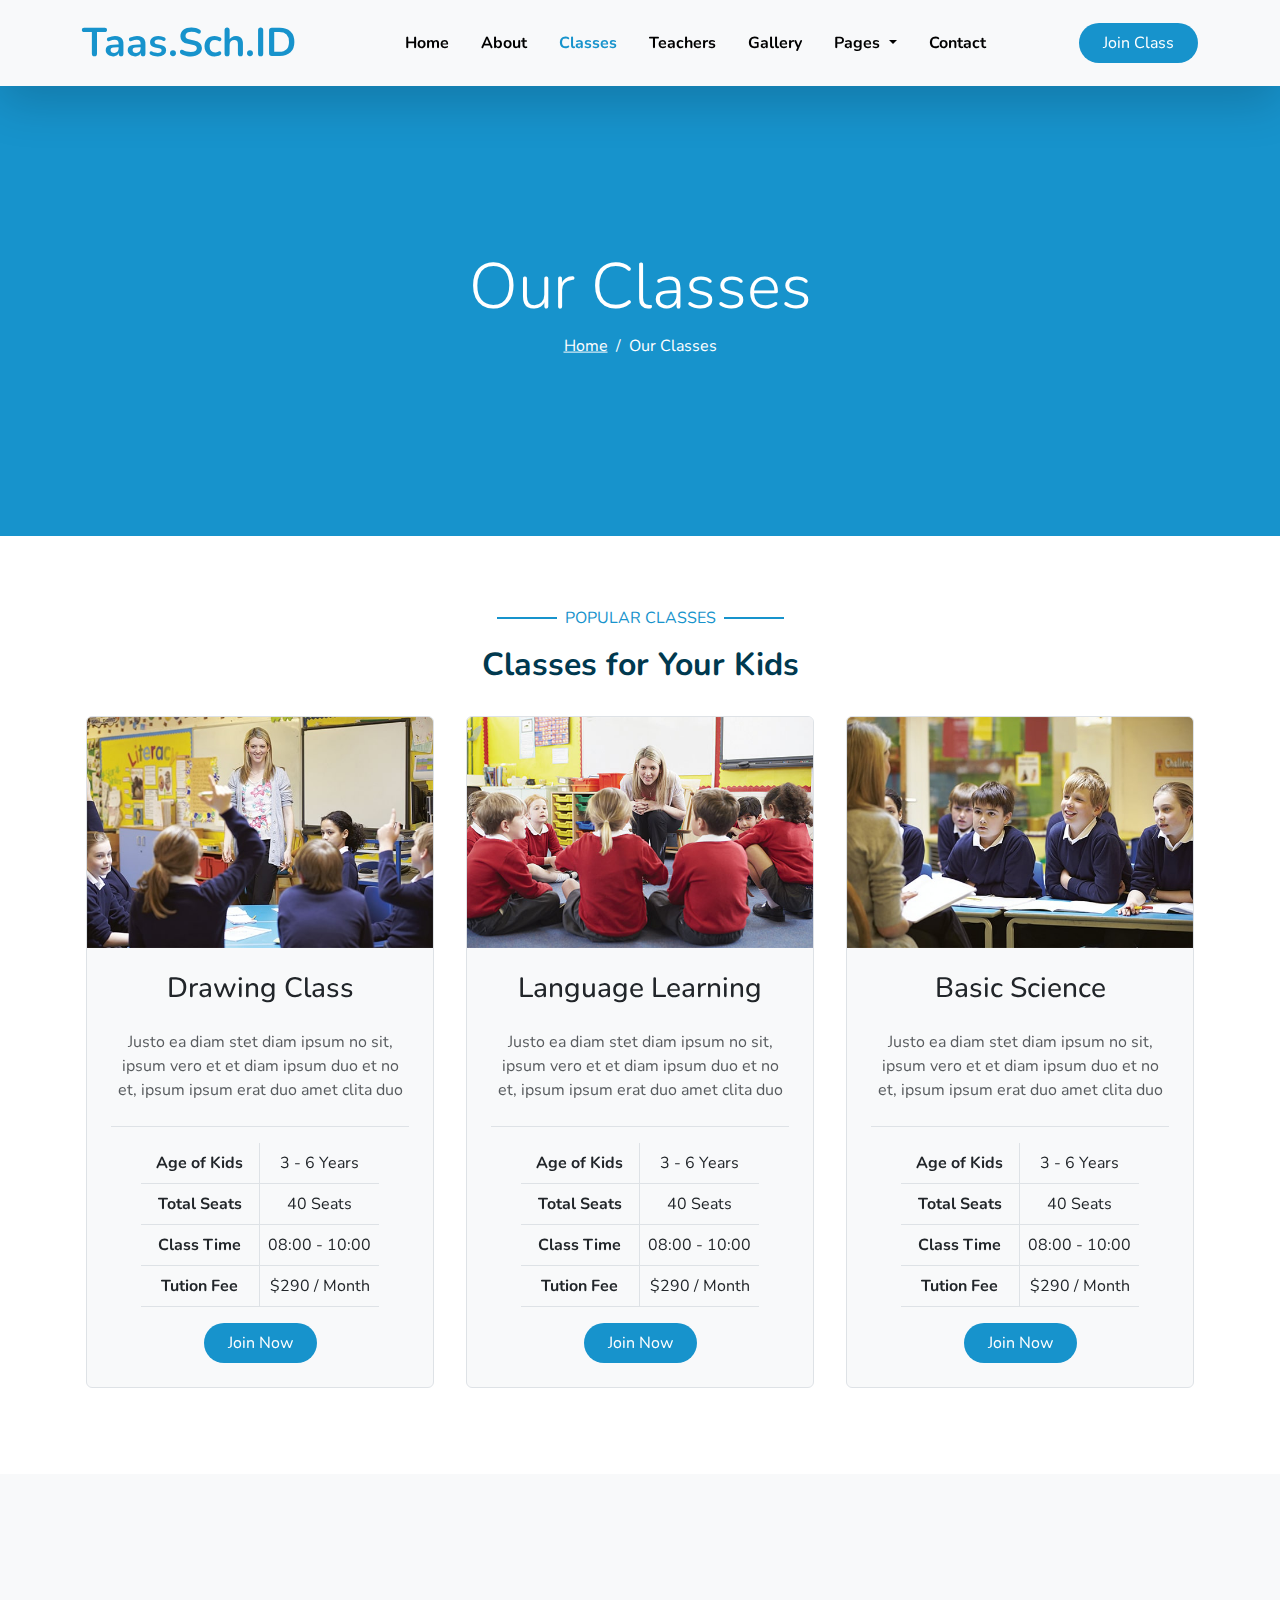
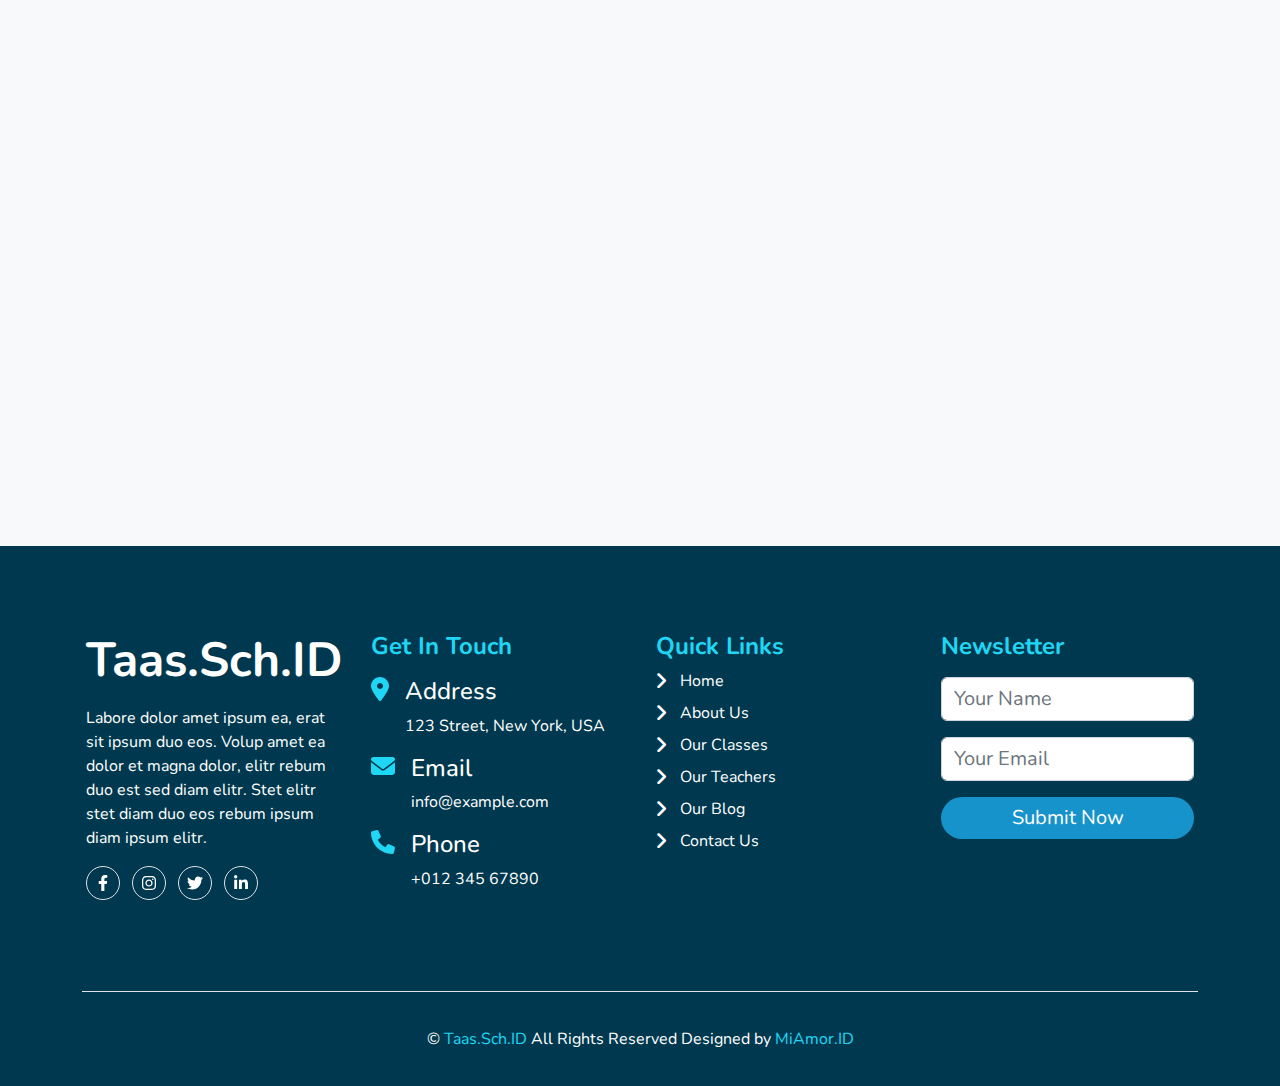
<file: classes.html>
<!DOCTYPE html>
<html lang="en">
  <head>
    <meta charset="UTF-8" />
    <meta http-equiv="X-UA-Compatible" content="IE=edge" />
    <meta name="viewport" content="width=device-width, initial-scale=1.0" />
    <meta name="description" content="kindergarten-website-template" />
    <link rel="shortcut icon" href="img/header.png" type="image/x-icon" />

    <!-- Google fonts -->
    <link rel="preconnect" href="https://fonts.googleapis.com" />
    <link rel="preconnect" href="https://fonts.gstatic.com" crossorigin />
    <link
      href="https://fonts.googleapis.com/css2?family=Nunito:ital,wght@0,200;0,300;0,400;0,500;0,600;0,700;1,200;1,300;1,400;1,500;1,600;1,700&display=swap"
      rel="stylesheet"
    />

    <!-- import css files -->
    <link rel="stylesheet" href="css/all.min.css" />
    <link rel="stylesheet" href="css/bootstrap.min.css" />
    <link rel="stylesheet" href="css/swiper-bundle.min.css" />
    <link rel="stylesheet" href="css/main.css" />
    <link href="https://unpkg.com/aos@2.3.1/dist/aos.css" rel="stylesheet" />
    <title>Taas.Sch.ID - Kindergarten Website Template</title>
  </head>
  <body>
    <!-- Start navbar -->
    <nav class="navbar navbar-expand-lg bg-light shadow-lg sticky-top">
      <div class="container">
        <a class="navbar-brand fs-1 fw-bold" href="index.html">Taas.Sch.ID</a>
        <button
          class="navbar-toggler shadow-none"
          type="button"
          data-bs-toggle="collapse"
          data-bs-target="#navbarSupportedContent"
          aria-controls="navbarSupportedContent"
          aria-expanded="false"
          aria-label="Toggle navigation"
        >
          <span class="navbar-toggler-icon"></span>
        </button>
        <div class="collapse navbar-collapse" id="navbarSupportedContent">
          <ul class="navbar-nav m-auto mb-2 mb-lg-0">
            <li class="nav-item">
              <a
                class="nav-link py-2 px-3 fw-bold text-black"
                aria-current="page"
                href="index.html"
                >Home</a
              >
            </li>
            <li class="nav-item">
              <a class="nav-link py-2 px-3 fw-bold text-black" href="about.html"
                >About</a
              >
            </li>
            <li class="nav-item">
              <a
                class="nav-link py-2 px-3 fw-bold text-black active"
                href="classes.html"
                >Classes</a
              >
            </li>
            <li class="nav-item">
              <a
                class="nav-link py-2 px-3 fw-bold text-black"
                href="teachers.html"
                >Teachers</a
              >
            </li>
            <li class="nav-item">
              <a
                class="nav-link py-2 px-3 fw-bold text-black"
                href="gallery.html"
                >Gallery</a
              >
            </li>
            <li class="nav-item dropdown">
              <a
                class="nav-link py-2 px-3 fw-bold text-black dropdown-toggle"
                href="#"
                id="navbarDropdown"
                role="button"
                data-bs-toggle="dropdown"
                aria-expanded="false"
              >
                Pages
              </a>
              <ul class="dropdown-menu" aria-labelledby="navbarDropdown">
                <li>
                  <a class="dropdown-item" href="plog_grid.html">Blog Grid</a>
                </li>
                <li>
                  <a class="dropdown-item" href="plog_details.html"
                    >Blog Detail</a
                  >
                </li>
              </ul>
            </li>
            <li class="nav-item">
              <a
                class="nav-link py-2 px-3 fw-bold text-black"
                href="contact.html"
                >Contact</a
              >
            </li>
          </ul>
          <a
            href="#"
            class="main-link mb-2 mb-lg-0 d-inline-block text-decoration-none text-white py-2 px-4 rounded-pill"
            >Join Class</a
          >
        </div>
      </div>
    </nav>
    <!-- End navbar -->

    <!-- Start Beradcrumb -->
    <nav aria-label="breadcrumb" class="breadcrumb-section position-relative">
      <div class="position-absolute top-50 start-50 translate-middle">
        <h2 class="text-center display-3 text-white">Our Classes</h2>
        <ol class="breadcrumb justify-content-center">
          <li class="breadcrumb-item">
            <a href="/" class="text-white">Home</a>
          </li>
          <li class="breadcrumb-item active text-white" aria-current="page">
            Our Classes
          </li>
        </ol>
      </div>
    </nav>
    <!-- End Beradcrumb -->

    <!-- Start popular classes -->
    <div class="popular-classes">
      <div class="container">
        <div class="main-heading text-center">
          <span class="text-uppercase position-relative d-inline-block px-2"
            >Popular Classes</span
          >
          <h2 class="fw-bold my-3">Classes for Your Kids</h2>
        </div>
        <div class="row row-cols-1 row-cols-md-2 row-cols-lg-3">
          <div class="col p-3">
            <div
              class="class bg-light text-center rounded overflow-hidden border"
              data-aos="fade-right"
            >
              <div class="image">
                <img src="img/class-1.jpg" class="img-fluid" alt="img" />
              </div>
              <div class="content p-4">
                <h3 class="m-0">Drawing Class</h3>
                <p class="py-4 text-muted border-bottom">
                  Justo ea diam stet diam ipsum no sit, ipsum vero et et diam
                  ipsum duo et no et, ipsum ipsum erat duo amet clita duo
                </p>
                <div class="list mb-3">
                  <div class="item border-bottom d-flex">
                    <span class="fw-bold border-end py-2">Age of Kids</span>
                    <span class="py-2">3 - 6 Years</span>
                  </div>
                  <div class="item border-bottom d-flex">
                    <span class="fw-bold border-end py-2">Total Seats</span>
                    <span class="py-2">40 Seats</span>
                  </div>
                  <div class="item border-bottom d-flex">
                    <span class="fw-bold border-end py-2">Class Time</span>
                    <span class="py-2">08:00 - 10:00</span>
                  </div>
                  <div class="item border-bottom d-flex">
                    <span class="fw-bold border-end py-2">Tution Fee</span>
                    <span class="py-2">$290 / Month</span>
                  </div>
                </div>
                <a
                  href="#"
                  class="main-link mb-2 mb-lg-0 d-inline-block text-decoration-none text-white py-2 px-4 rounded-pill"
                  >Join Now</a
                >
              </div>
            </div>
          </div>
          <div class="col p-3">
            <div
              class="class bg-light text-center rounded overflow-hidden border"
              data-aos="fade-up"
            >
              <div class="image">
                <img src="img/class-2.jpg" class="img-fluid" alt="img" />
              </div>
              <div class="content p-4">
                <h3 class="m-0">Language Learning</h3>
                <p class="py-4 text-muted border-bottom">
                  Justo ea diam stet diam ipsum no sit, ipsum vero et et diam
                  ipsum duo et no et, ipsum ipsum erat duo amet clita duo
                </p>
                <div class="list mb-3">
                  <div class="item border-bottom d-flex">
                    <span class="fw-bold border-end py-2">Age of Kids</span>
                    <span class="py-2">3 - 6 Years</span>
                  </div>
                  <div class="item border-bottom d-flex">
                    <span class="fw-bold border-end py-2">Total Seats</span>
                    <span class="py-2">40 Seats</span>
                  </div>
                  <div class="item border-bottom d-flex">
                    <span class="fw-bold border-end py-2">Class Time</span>
                    <span class="py-2">08:00 - 10:00</span>
                  </div>
                  <div class="item border-bottom d-flex">
                    <span class="fw-bold border-end py-2">Tution Fee</span>
                    <span class="py-2">$290 / Month</span>
                  </div>
                </div>
                <a
                  href="#"
                  class="main-link mb-2 mb-lg-0 d-inline-block text-decoration-none text-white py-2 px-4 rounded-pill"
                  >Join Now</a
                >
              </div>
            </div>
          </div>
          <div class="col p-3">
            <div
              class="class bg-light text-center rounded overflow-hidden border"
              data-aos="fade-left"
            >
              <div class="image">
                <img src="img/class-3.jpg" class="img-fluid" alt="img" />
              </div>
              <div class="content p-4">
                <h3 class="m-0">Basic Science</h3>
                <p class="py-4 text-muted border-bottom">
                  Justo ea diam stet diam ipsum no sit, ipsum vero et et diam
                  ipsum duo et no et, ipsum ipsum erat duo amet clita duo
                </p>
                <div class="list mb-3">
                  <div class="item border-bottom d-flex">
                    <span class="fw-bold border-end py-2">Age of Kids</span>
                    <span class="py-2">3 - 6 Years</span>
                  </div>
                  <div class="item border-bottom d-flex">
                    <span class="fw-bold border-end py-2">Total Seats</span>
                    <span class="py-2">40 Seats</span>
                  </div>
                  <div class="item border-bottom d-flex">
                    <span class="fw-bold border-end py-2">Class Time</span>
                    <span class="py-2">08:00 - 10:00</span>
                  </div>
                  <div class="item border-bottom d-flex">
                    <span class="fw-bold border-end py-2">Tution Fee</span>
                    <span class="py-2">$290 / Month</span>
                  </div>
                </div>
                <a
                  href="#"
                  class="main-link mb-2 mb-lg-0 d-inline-block text-decoration-none text-white py-2 px-4 rounded-pill"
                  >Join Now</a
                >
              </div>
            </div>
          </div>
        </div>
      </div>
    </div>
    <!-- End popular classes -->

    <!-- Start Book Seat -->
    <div class="book-seat bg-light">
      <div class="container">
        <div class="row">
          <div class="col-lg-6 p-3">
            <div class="box" data-aos="fade-up-right">
              <div class="heading">
                <span class="text-uppercase position-relative"
                  >Book a seat</span
                >
                <h2 class="m-0 mt-3">Book A Seat For Your Kid</h2>
              </div>
              <div class="content">
                <p class="my-4 text-muted">
                  Invidunt lorem justo sanctus clita. Erat lorem labore ea,
                  justo dolor lorem ipsum ut sed eos, ipsum et dolor kasd sit ea
                  justo. Erat justo sed sed diam. Ea et erat ut sed diam sea
                  ipsum est dolor
                </p>
                <ul class="list-unstyled">
                  <li class="my-3 position-relative ps-4">
                    Labore eos amet dolor amet diam
                  </li>
                  <li class="my-3 position-relative ps-4">
                    Labore eos amet dolor amet diam
                  </li>
                  <li class="my-3 position-relative ps-4">
                    Labore eos amet dolor amet diam
                  </li>
                </ul>
                <a
                  href="#"
                  class="main-link mb-2 mb-lg-0 d-inline-block text-decoration-none text-white py-2 px-4 rounded-pill"
                  >Join Class</a
                >
              </div>
            </div>
          </div>
          <div class="col-lg-6 p-3">
            <form
              class="text-center rounded overflow-hidden"
              data-aos="fade-up-left"
            >
              <h2 class="text-white p-4">Book A Seat</h2>
              <div class="p-5">
                <input
                  class="form-control p-3 m-3 shadow-none"
                  type="text"
                  name="name"
                  id="name"
                  placeholder="Your Name"
                />
                <input
                  class="form-control p-3 m-3 shadow-none"
                  type="email"
                  name="email"
                  id="email"
                  placeholder="Your Email"
                />
                <select
                  class="form-select p-3 m-3 shadow-none"
                  name="select"
                  id="select"
                >
                  <option value="">Select A Class</option>
                  <option value="">Class 1</option>
                  <option value="">Class 2</option>
                  <option value="">Class 3</option>
                </select>
                <a
                  href="#"
                  class="second-link p-3 m-3 d-block w-100 text-decoration-none text-white rounded-pill"
                  >Join Class</a
                >
              </div>
            </form>
          </div>
        </div>
      </div>
    </div>
    <!-- End Book Seat -->

    <!-- Start Footer -->
    <footer>
      <div class="container text-white">
        <div class="row row-cols-1 row-cols-md-2 row-cols-lg-4">
          <div class="col p-3">
            <div class="box">
              <a
                class="display-5 fw-bold text-decoration-none text-white"
                href="#"
                >Taas.Sch.ID</a
              >
              <p class="my-3">
                Labore dolor amet ipsum ea, erat sit ipsum duo eos. Volup amet
                ea dolor et magna dolor, elitr rebum duo est sed diam elitr.
                Stet elitr stet diam duo eos rebum ipsum diam ipsum elitr.
              </p>
              <ul class="list-unstyled mb-0">
                <li class="list-inline-item">
                  <a href="#"
                    ><i
                      class="fa-brands fa-facebook-f text-white border rounded-circle p-2"
                    ></i
                  ></a>
                </li>
                <li class="list-inline-item">
                  <a href="#">
                    <i
                      class="fa-brands fa-instagram text-white border rounded-circle p-2"
                    ></i>
                  </a>
                </li>
                <li class="list-inline-item">
                  <a href="#">
                    <i
                      class="fa-brands fa-twitter text-white border rounded-circle p-2"
                    ></i>
                  </a>
                </li>
                <li class="list-inline-item">
                  <a href="#">
                    <i
                      class="fa-brands fa-linkedin-in text-white border rounded-circle p-2"
                    ></i>
                  </a>
                </li>
              </ul>
            </div>
          </div>
          <div class="col p-3">
            <div class="box">
              <div class="title fw-bold h4">Get In Touch</div>
              <div class="address d-flex mt-3">
                <div class="flex-shrink-0">
                  <i class="icon fa-solid fa-location-dot fa-xl"></i>
                </div>
                <div class="flex-grow-1 ms-3">
                  <div class="h4">Address</div>
                  <div>123 Street, New York, USA</div>
                </div>
              </div>
              <div class="email d-flex mt-3">
                <div class="flex-shrink-0">
                  <i class="icon fa-solid fa-envelope fa-xl"></i>
                </div>
                <div class="flex-grow-1 ms-3">
                  <div class="h4">Email</div>
                  <div>info@example.com</div>
                </div>
              </div>
              <div class="phone d-flex mt-3">
                <div class="flex-shrink-0">
                  <i class="icon fa-solid fa-phone fa-xl"></i>
                </div>
                <div class="flex-grow-1 ms-3">
                  <div class="h4">Phone</div>
                  <div>+012 345 67890</div>
                </div>
              </div>
            </div>
          </div>
          <div class="col p-3">
            <div class="box">
              <div class="title fw-bold h4">Quick Links</div>
              <div class="links">
                <a
                  href="index.html"
                  class="d-block text-decoration-none text-white mt-2 ps-4 position-relative"
                  >Home</a
                >
                <a
                  href="about.html"
                  class="d-block text-decoration-none text-white mt-2 ps-4 position-relative"
                  >About Us</a
                >
                <a
                  href="classes.html"
                  class="d-block text-decoration-none text-white mt-2 ps-4 position-relative"
                  >Our Classes</a
                >
                <a
                  href="teachers.html"
                  class="d-block text-decoration-none text-white mt-2 ps-4 position-relative"
                  >Our Teachers</a
                >
                <a
                  href="plog_grid.html"
                  class="d-block text-decoration-none text-white mt-2 ps-4 position-relative"
                  >Our Blog</a
                >
                <a
                  href="contact.html"
                  class="d-block text-decoration-none text-white mt-2 ps-4 position-relative"
                  >Contact Us</a
                >
              </div>
            </div>
          </div>
          <div class="col p-3">
            <div class="box">
              <div class="title fw-bold h4">Newsletter</div>
              <form action="">
                <input
                  type="text"
                  placeholder="Your Name"
                  class="form-control shadow-none fs-5 my-3"
                />
                <input
                  type="email"
                  placeholder="Your Email"
                  class="form-control shadow-none fs-5 my-3"
                />
                <input
                  type="submit"
                  value="Submit Now"
                  class="form-control shadow-none fs-5 my-3 rounded-pill border-0 text-white"
                />
              </form>
            </div>
          </div>
        </div>
        <div class="copy-right text-center border-top">
          &copy;
          <a href="#" class="text-decoration-none">
            <span>Taas.Sch.ID</span>
          </a>
          All Rights Reserved Designed by
          <span> MiAmor.ID</span>
        </div>
      </div>
    </footer>
    <!-- End Footer -->

    <!-- import js files -->
    <script src="js/all.min.js"></script>
    <script src="js/bootstrap.bundle.min.js"></script>
    <script src="js/swiper-bundle.min.js"></script>
    <script src="https://unpkg.com/aos@2.3.1/dist/aos.js"></script>
    <script src="js/main.js"></script>
  </body>
</html>
</file>
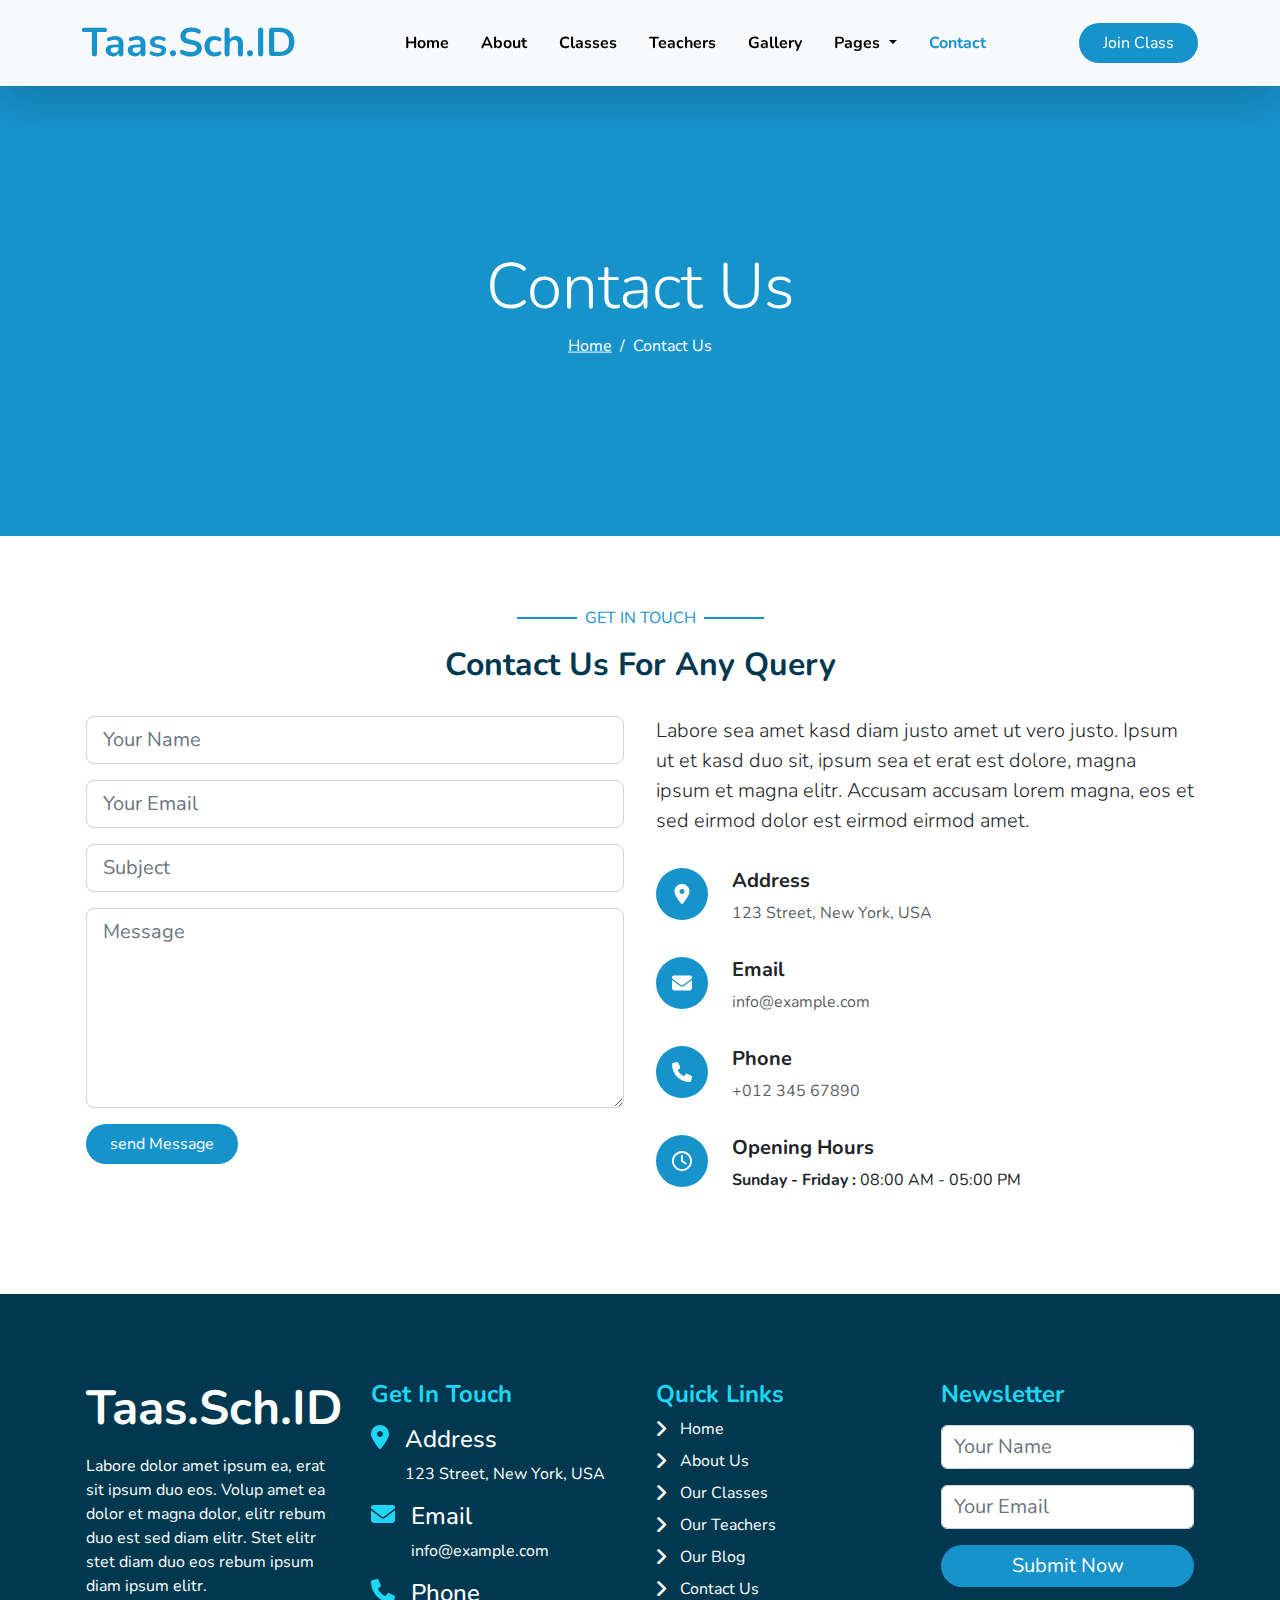
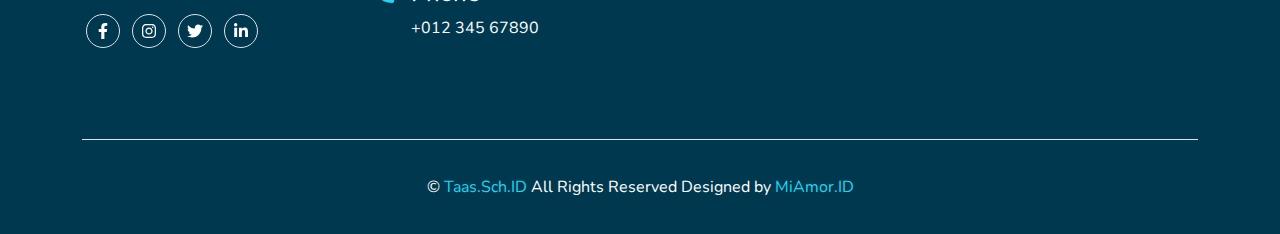
<file: contact.html>
<!DOCTYPE html>
<html lang="en">
  <head>
    <meta charset="UTF-8" />
    <meta http-equiv="X-UA-Compatible" content="IE=edge" />
    <meta name="viewport" content="width=device-width, initial-scale=1.0" />
    <meta name="description" content="kindergarten-website-template" />
    <link rel="shortcut icon" href="img/header.png" type="image/x-icon" />

    <!-- Google fonts -->
    <link rel="preconnect" href="https://fonts.googleapis.com" />
    <link rel="preconnect" href="https://fonts.gstatic.com" crossorigin />
    <link
      href="https://fonts.googleapis.com/css2?family=Nunito:ital,wght@0,200;0,300;0,400;0,500;0,600;0,700;1,200;1,300;1,400;1,500;1,600;1,700&display=swap"
      rel="stylesheet"
    />

    <!-- import css files -->
    <link rel="stylesheet" href="css/all.min.css" />
    <link rel="stylesheet" href="css/bootstrap.min.css" />
    <link rel="stylesheet" href="css/swiper-bundle.min.css" />
    <link rel="stylesheet" href="css/main.css" />
    <link href="https://unpkg.com/aos@2.3.1/dist/aos.css" rel="stylesheet" />
    <title>Taas.Sch.ID - Kindergarten Website Template</title>
  </head>
  <body>
    <!-- Start navbar -->
    <nav class="navbar navbar-expand-lg bg-light shadow-lg sticky-top">
      <div class="container">
        <a class="navbar-brand fs-1 fw-bold" href="index.html">Taas.Sch.ID</a>
        <button
          class="navbar-toggler shadow-none"
          type="button"
          data-bs-toggle="collapse"
          data-bs-target="#navbarSupportedContent"
          aria-controls="navbarSupportedContent"
          aria-expanded="false"
          aria-label="Toggle navigation"
        >
          <span class="navbar-toggler-icon"></span>
        </button>
        <div class="collapse navbar-collapse" id="navbarSupportedContent">
          <ul class="navbar-nav m-auto mb-2 mb-lg-0">
            <li class="nav-item">
              <a
                class="nav-link py-2 px-3 fw-bold text-black"
                aria-current="page"
                href="index.html"
                >Home</a
              >
            </li>
            <li class="nav-item">
              <a class="nav-link py-2 px-3 fw-bold text-black" href="about.html"
                >About</a
              >
            </li>
            <li class="nav-item">
              <a
                class="nav-link py-2 px-3 fw-bold text-black"
                href="classes.html"
                >Classes</a
              >
            </li>
            <li class="nav-item">
              <a
                class="nav-link py-2 px-3 fw-bold text-black"
                href="teachers.html"
                >Teachers</a
              >
            </li>
            <li class="nav-item">
              <a
                class="nav-link py-2 px-3 fw-bold text-black"
                href="gallery.html"
                >Gallery</a
              >
            </li>
            <li class="nav-item dropdown">
              <a
                class="nav-link py-2 px-3 fw-bold text-black dropdown-toggle"
                href="#"
                id="navbarDropdown"
                role="button"
                data-bs-toggle="dropdown"
                aria-expanded="false"
              >
                Pages
              </a>
              <ul class="dropdown-menu" aria-labelledby="navbarDropdown">
                <li>
                  <a class="dropdown-item" href="plog_grid.html">Blog Grid</a>
                </li>
                <li>
                  <a class="dropdown-item" href="plog_details.html"
                    >Blog Detail</a
                  >
                </li>
              </ul>
            </li>
            <li class="nav-item">
              <a
                class="nav-link py-2 px-3 fw-bold text-black active"
                href="contact.html"
                >Contact</a
              >
            </li>
          </ul>
          <a
            href="#"
            class="main-link mb-2 mb-lg-0 d-inline-block text-decoration-none text-white py-2 px-4 rounded-pill"
            >Join Class</a
          >
        </div>
      </div>
    </nav>
    <!-- End navbar -->

    <!-- Start Beradcrumb -->
    <nav aria-label="breadcrumb" class="breadcrumb-section position-relative">
      <div class="position-absolute top-50 start-50 translate-middle">
        <h2 class="text-center display-3 text-white">Contact Us</h2>
        <ol class="breadcrumb justify-content-center">
          <li class="breadcrumb-item">
            <a href="/" class="text-white">Home</a>
          </li>
          <li class="breadcrumb-item active text-white" aria-current="page">
            Contact Us
          </li>
        </ol>
      </div>
    </nav>
    <!-- End Beradcrumb -->

    <form class="contact-us">
      <div class="container">
        <!-- strat main heading -->
        <div class="main-heading text-center">
          <span class="text-uppercase position-relative d-inline-block px-2"
            >Get in touch</span
          >
          <h2 class="fw-bold my-3">Contact Us For Any Query</h2>
        </div>
        <!-- end main heading -->

        <!-- start form -->
        <div class="row row-cols-1 row-cols-lg-2">
          <div class="col p-3">
            <div class="item">
              <input
                type="text"
                class="form-control form-control-lg mb-3"
                placeholder="Your Name"
              />

              <input
                type="email"
                class="form-control form-control-lg mb-3"
                placeholder="Your Email"
              />

              <input
                type="text"
                class="form-control form-control-lg mb-3"
                placeholder="Subject"
              />

              <textarea
                class="form-control form-control-lg mb-3"
                placeholder="Message"
              ></textarea>

              <button
                class="main-link mb-2 mb-lg-0 d-inline-block text-decoration-none text-white border-0 py-2 px-4 rounded-pill"
              >
                send Message
              </button>
            </div>
          </div>

          <div class="col p-3">
            <div class="item">
              <p class="lead">
                Labore sea amet kasd diam justo amet ut vero justo. Ipsum ut et
                kasd duo sit, ipsum sea et erat est dolore, magna ipsum et magna
                elitr. Accusam accusam lorem magna, eos et sed eirmod dolor est
                eirmod eirmod amet.
              </p>

              <!-- start media object -->
              <div class="d-flex align-items-center gap-4 py-3">
                <div class="icon">
                  <i class="fa-solid fa-location-dot p-3 text-white rounded-circle"></i>
                </div>
                <div class="content">
                  <h5 class="fw-bold">Address</h5>
                  <span class="text-muted">123 Street, New York, USA</span>
                </div>
              </div>
              <!-- end media object -->

              <!-- start media object -->
              <div class="d-flex align-items-center gap-4 py-3">
                <div class="icon">
                  <i class="fa-solid fa-envelope p-3 text-white rounded-circle"></i>
                </div>
                <div class="content">
                  <h5 class="fw-bold">Email</h5>
                  <span class="text-muted">info@example.com</span>
                </div>
              </div>
              <!-- end media object -->

              <!-- start media object -->
              <div class="d-flex align-items-center gap-4 py-3">
                <div class="icon">
                  <i class="fa-solid fa-phone p-3 text-white rounded-circle"></i>
                </div>
                <div class="content">
                  <h5 class="fw-bold">Phone</h5>
                  <span class="text-muted">+012 345 67890</span>
                </div>
              </div>
              <!-- end media object -->

              <!-- start media object -->
              <div class="d-flex align-items-center gap-4 py-3">
                <div class="icon">
                  <i class="fa-regular fa-clock p-3 text-white rounded-circle"></i>
                </div>
                <div class="content">
                  <h5 class="fw-bold">Opening Hours</h5>
                  <span class="text-muted"></span>
                    <span class="fw-bold">Sunday - Friday :</span>
                    08:00 AM - 05:00 PM</span
                  >
                </div>
              </div>
              <!-- end media object -->
            </div>
          </div>
        </div>
        <!-- end form -->
      </div>
    </form>

    <!-- Start Footer -->
    <footer>
      <div class="container text-white">
        <div class="row row-cols-1 row-cols-md-2 row-cols-lg-4">
          <div class="col p-3">
            <div class="box">
              <a
                class="display-5 fw-bold text-decoration-none text-white"
                href="#"
                >Taas.Sch.ID</a
              >
              <p class="my-3">
                Labore dolor amet ipsum ea, erat sit ipsum duo eos. Volup amet
                ea dolor et magna dolor, elitr rebum duo est sed diam elitr.
                Stet elitr stet diam duo eos rebum ipsum diam ipsum elitr.
              </p>
              <ul class="list-unstyled mb-0">
                <li class="list-inline-item">
                  <a href="#"
                    ><i
                      class="fa-brands fa-facebook-f text-white border rounded-circle p-2"
                    ></i
                  ></a>
                </li>
                <li class="list-inline-item">
                  <a href="#">
                    <i
                      class="fa-brands fa-instagram text-white border rounded-circle p-2"
                    ></i>
                  </a>
                </li>
                <li class="list-inline-item">
                  <a href="#">
                    <i
                      class="fa-brands fa-twitter text-white border rounded-circle p-2"
                    ></i>
                  </a>
                </li>
                <li class="list-inline-item">
                  <a href="#">
                    <i
                      class="fa-brands fa-linkedin-in text-white border rounded-circle p-2"
                    ></i>
                  </a>
                </li>
              </ul>
            </div>
          </div>
          <div class="col p-3">
            <div class="box">
              <div class="title fw-bold h4">Get In Touch</div>
              <div class="address d-flex mt-3">
                <div class="flex-shrink-0">
                  <i class="icon fa-solid fa-location-dot fa-xl"></i>
                </div>
                <div class="flex-grow-1 ms-3">
                  <div class="h4">Address</div>
                  <div>123 Street, New York, USA</div>
                </div>
              </div>
              <div class="email d-flex mt-3">
                <div class="flex-shrink-0">
                  <i class="icon fa-solid fa-envelope fa-xl"></i>
                </div>
                <div class="flex-grow-1 ms-3">
                  <div class="h4">Email</div>
                  <div>info@example.com</div>
                </div>
              </div>
              <div class="phone d-flex mt-3">
                <div class="flex-shrink-0">
                  <i class="icon fa-solid fa-phone fa-xl"></i>
                </div>
                <div class="flex-grow-1 ms-3">
                  <div class="h4">Phone</div>
                  <div>+012 345 67890</div>
                </div>
              </div>
            </div>
          </div>
          <div class="col p-3">
            <div class="box">
              <div class="title fw-bold h4">Quick Links</div>
              <div class="links">
                <a
                  href="index.html"
                  class="d-block text-decoration-none text-white mt-2 ps-4 position-relative"
                  >Home</a
                >
                <a
                  href="about.html"
                  class="d-block text-decoration-none text-white mt-2 ps-4 position-relative"
                  >About Us</a
                >
                <a
                  href="classes.html"
                  class="d-block text-decoration-none text-white mt-2 ps-4 position-relative"
                  >Our Classes</a
                >
                <a
                  href="teachers.html"
                  class="d-block text-decoration-none text-white mt-2 ps-4 position-relative"
                  >Our Teachers</a
                >
                <a
                  href="plog_grid.html"
                  class="d-block text-decoration-none text-white mt-2 ps-4 position-relative"
                  >Our Blog</a
                >
                <a
                  href="contact.html"
                  class="d-block text-decoration-none text-white mt-2 ps-4 position-relative"
                  >Contact Us</a
                >
              </div>
            </div>
          </div>
          <div class="col p-3">
            <div class="box">
              <div class="title fw-bold h4">Newsletter</div>
              <form action="">
                <input
                  type="text"
                  placeholder="Your Name"
                  class="form-control shadow-none fs-5 my-3"
                />
                <input
                  type="email"
                  placeholder="Your Email"
                  class="form-control shadow-none fs-5 my-3"
                />
                <input
                  type="submit"
                  value="Submit Now"
                  class="form-control shadow-none fs-5 my-3 rounded-pill border-0 text-white"
                />
              </form>
            </div>
          </div>
        </div>
        <div class="copy-right text-center border-top">
          &copy;
          <a href="#" class="text-decoration-none">
            <span>Taas.Sch.ID</span>
          </a>
          All Rights Reserved Designed by
          <span> MiAmor.ID</span>
        </div>
      </div>
    </footer>
    <!-- End Footer -->

    <!-- import js files -->
    <script src="js/all.min.js"></script>
    <script src="js/bootstrap.bundle.min.js"></script>
    <script src="js/swiper-bundle.min.js"></script>
    <script src="https://unpkg.com/aos@2.3.1/dist/aos.js"></script>
    <script src="js/main.js"></script>
  </body>
</html>
</file>
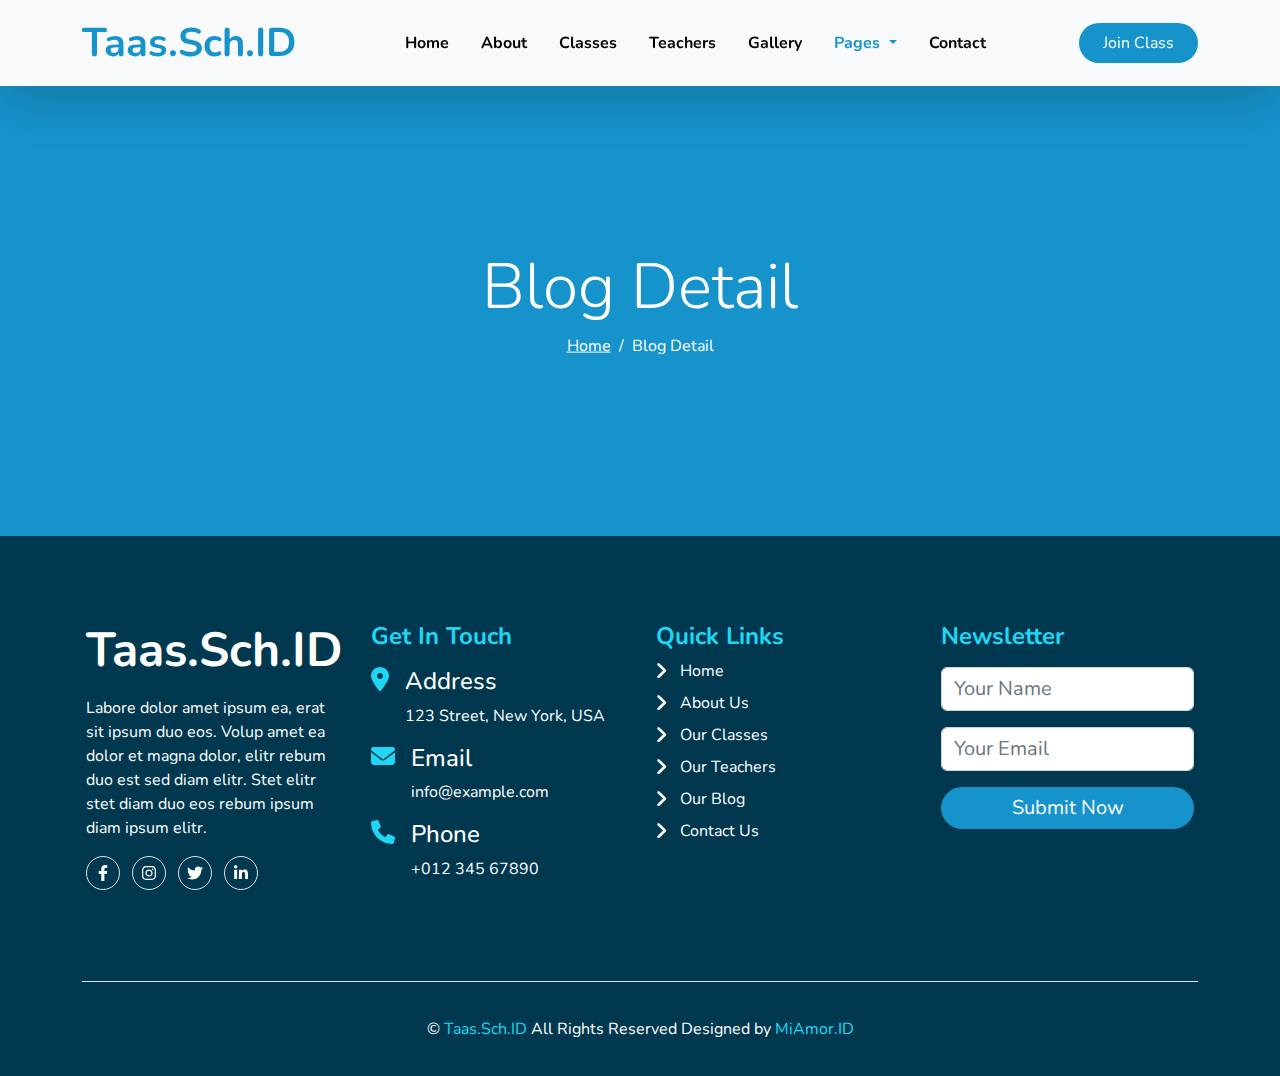
<file: plog_details.html>
<!DOCTYPE html>
<html lang="en">
  <head>
    <meta charset="UTF-8" />
    <meta http-equiv="X-UA-Compatible" content="IE=edge" />
    <meta name="viewport" content="width=device-width, initial-scale=1.0" />
    <meta name="description" content="kindergarten-website-template" />
    <link rel="shortcut icon" href="img/header.png" type="image/x-icon" />

    <!-- Google fonts -->
    <link rel="preconnect" href="https://fonts.googleapis.com" />
    <link rel="preconnect" href="https://fonts.gstatic.com" crossorigin />
    <link
      href="https://fonts.googleapis.com/css2?family=Nunito:ital,wght@0,200;0,300;0,400;0,500;0,600;0,700;1,200;1,300;1,400;1,500;1,600;1,700&display=swap"
      rel="stylesheet"
    />

    <!-- import css files -->
    <link rel="stylesheet" href="css/all.min.css" />
    <link rel="stylesheet" href="css/bootstrap.min.css" />
    <link rel="stylesheet" href="css/swiper-bundle.min.css" />
    <link rel="stylesheet" href="css/main.css" />
    <link href="https://unpkg.com/aos@2.3.1/dist/aos.css" rel="stylesheet" />
    <title>Taas.Sch.ID - Kindergarten Website Template</title>
  </head>
  <body>
    <!-- Start navbar -->
    <nav class="navbar navbar-expand-lg bg-light shadow-lg sticky-top">
      <div class="container">
        <a class="navbar-brand fs-1 fw-bold" href="index.html">Taas.Sch.ID</a>
        <button
          class="navbar-toggler shadow-none"
          type="button"
          data-bs-toggle="collapse"
          data-bs-target="#navbarSupportedContent"
          aria-controls="navbarSupportedContent"
          aria-expanded="false"
          aria-label="Toggle navigation"
        >
          <span class="navbar-toggler-icon"></span>
        </button>
        <div class="collapse navbar-collapse" id="navbarSupportedContent">
          <ul class="navbar-nav m-auto mb-2 mb-lg-0">
            <li class="nav-item">
              <a
                class="nav-link py-2 px-3 fw-bold text-black"
                aria-current="page"
                href="index.html"
                >Home</a
              >
            </li>
            <li class="nav-item">
              <a class="nav-link py-2 px-3 fw-bold text-black" href="about.html"
                >About</a
              >
            </li>
            <li class="nav-item">
              <a
                class="nav-link py-2 px-3 fw-bold text-black"
                href="classes.html"
                >Classes</a
              >
            </li>
            <li class="nav-item">
              <a
                class="nav-link py-2 px-3 fw-bold text-black"
                href="teachers.html"
                >Teachers</a
              >
            </li>
            <li class="nav-item">
              <a
                class="nav-link py-2 px-3 fw-bold text-black"
                href="gallery.html"
                >Gallery</a
              >
            </li>
            <li class="nav-item dropdown">
              <a
                class="nav-link py-2 px-3 fw-bold text-black dropdown-toggle active"
                href="#"
                id="navbarDropdown"
                role="button"
                data-bs-toggle="dropdown"
                aria-expanded="false"
              >
                Pages
              </a>
              <ul class="dropdown-menu" aria-labelledby="navbarDropdown">
                <li>
                  <a class="dropdown-item" href="plog_grid.html">Blog Grid</a>
                </li>
                <li>
                  <a class="dropdown-item" href="plog_details.html"
                    >Blog Detail</a
                  >
                </li>
              </ul>
            </li>
            <li class="nav-item">
              <a
                class="nav-link py-2 px-3 fw-bold text-black"
                href="contact.html"
                >Contact</a
              >
            </li>
          </ul>
          <a
            href="#"
            class="main-link mb-2 mb-lg-0 d-inline-block text-decoration-none text-white py-2 px-4 rounded-pill"
            >Join Class</a
          >
        </div>
      </div>
    </nav>
    <!-- End navbar -->

    <!-- Start Beradcrumb -->
    <nav aria-label="breadcrumb" class="breadcrumb-section position-relative">
      <div class="position-absolute top-50 start-50 translate-middle">
        <h2 class="text-center display-3 text-white">Blog Detail</h2>
        <ol class="breadcrumb justify-content-center">
          <li class="breadcrumb-item">
            <a href="/" class="text-white">Home</a>
          </li>
          <li class="breadcrumb-item active text-white" aria-current="page">
            Blog Detail
          </li>
        </ol>
      </div>
    </nav>
    <!-- End Beradcrumb -->

    <!-- Start Footer -->
    <footer>
      <div class="container text-white">
        <div class="row row-cols-1 row-cols-md-2 row-cols-lg-4">
          <div class="col p-3">
            <div class="box">
              <a
                class="display-5 fw-bold text-decoration-none text-white"
                href="#"
                >Taas.Sch.ID</a
              >
              <p class="my-3">
                Labore dolor amet ipsum ea, erat sit ipsum duo eos. Volup amet
                ea dolor et magna dolor, elitr rebum duo est sed diam elitr.
                Stet elitr stet diam duo eos rebum ipsum diam ipsum elitr.
              </p>
              <ul class="list-unstyled mb-0">
                <li class="list-inline-item">
                  <a href="#"
                    ><i
                      class="fa-brands fa-facebook-f text-white border rounded-circle p-2"
                    ></i
                  ></a>
                </li>
                <li class="list-inline-item">
                  <a href="#">
                    <i
                      class="fa-brands fa-instagram text-white border rounded-circle p-2"
                    ></i>
                  </a>
                </li>
                <li class="list-inline-item">
                  <a href="#">
                    <i
                      class="fa-brands fa-twitter text-white border rounded-circle p-2"
                    ></i>
                  </a>
                </li>
                <li class="list-inline-item">
                  <a href="#">
                    <i
                      class="fa-brands fa-linkedin-in text-white border rounded-circle p-2"
                    ></i>
                  </a>
                </li>
              </ul>
            </div>
          </div>
          <div class="col p-3">
            <div class="box">
              <div class="title fw-bold h4">Get In Touch</div>
              <div class="address d-flex mt-3">
                <div class="flex-shrink-0">
                  <i class="icon fa-solid fa-location-dot fa-xl"></i>
                </div>
                <div class="flex-grow-1 ms-3">
                  <div class="h4">Address</div>
                  <div>123 Street, New York, USA</div>
                </div>
              </div>
              <div class="email d-flex mt-3">
                <div class="flex-shrink-0">
                  <i class="icon fa-solid fa-envelope fa-xl"></i>
                </div>
                <div class="flex-grow-1 ms-3">
                  <div class="h4">Email</div>
                  <div>info@example.com</div>
                </div>
              </div>
              <div class="phone d-flex mt-3">
                <div class="flex-shrink-0">
                  <i class="icon fa-solid fa-phone fa-xl"></i>
                </div>
                <div class="flex-grow-1 ms-3">
                  <div class="h4">Phone</div>
                  <div>+012 345 67890</div>
                </div>
              </div>
            </div>
          </div>
          <div class="col p-3">
            <div class="box">
              <div class="title fw-bold h4">Quick Links</div>
              <div class="links">
                <a
                  href="index.html"
                  class="d-block text-decoration-none text-white mt-2 ps-4 position-relative"
                  >Home</a
                >
                <a
                  href="about.html"
                  class="d-block text-decoration-none text-white mt-2 ps-4 position-relative"
                  >About Us</a
                >
                <a
                  href="classes.html"
                  class="d-block text-decoration-none text-white mt-2 ps-4 position-relative"
                  >Our Classes</a
                >
                <a
                  href="teachers.html"
                  class="d-block text-decoration-none text-white mt-2 ps-4 position-relative"
                  >Our Teachers</a
                >
                <a
                  href="plog_grid.html"
                  class="d-block text-decoration-none text-white mt-2 ps-4 position-relative"
                  >Our Blog</a
                >
                <a
                  href="contact.html"
                  class="d-block text-decoration-none text-white mt-2 ps-4 position-relative"
                  >Contact Us</a
                >
              </div>
            </div>
          </div>
          <div class="col p-3">
            <div class="box">
              <div class="title fw-bold h4">Newsletter</div>
              <form action="">
                <input
                  type="text"
                  placeholder="Your Name"
                  class="form-control shadow-none fs-5 my-3"
                />
                <input
                  type="email"
                  placeholder="Your Email"
                  class="form-control shadow-none fs-5 my-3"
                />
                <input
                  type="submit"
                  value="Submit Now"
                  class="form-control shadow-none fs-5 my-3 rounded-pill border-0 text-white"
                />
              </form>
            </div>
          </div>
        </div>
        <div class="copy-right text-center border-top">
          &copy;
          <a href="#" class="text-decoration-none">
            <span>Taas.Sch.ID</span>
          </a>
          All Rights Reserved Designed by
          <span> MiAmor.ID</span>
        </div>
      </div>
    </footer>
    <!-- End Footer -->

    <!-- import js files -->
    <script src="js/all.min.js"></script>
    <script src="js/bootstrap.bundle.min.js"></script>
    <script src="js/swiper-bundle.min.js"></script>
    <script src="https://unpkg.com/aos@2.3.1/dist/aos.js"></script>
    <script src="js/main.js"></script>
  </body>
</html>
</file>
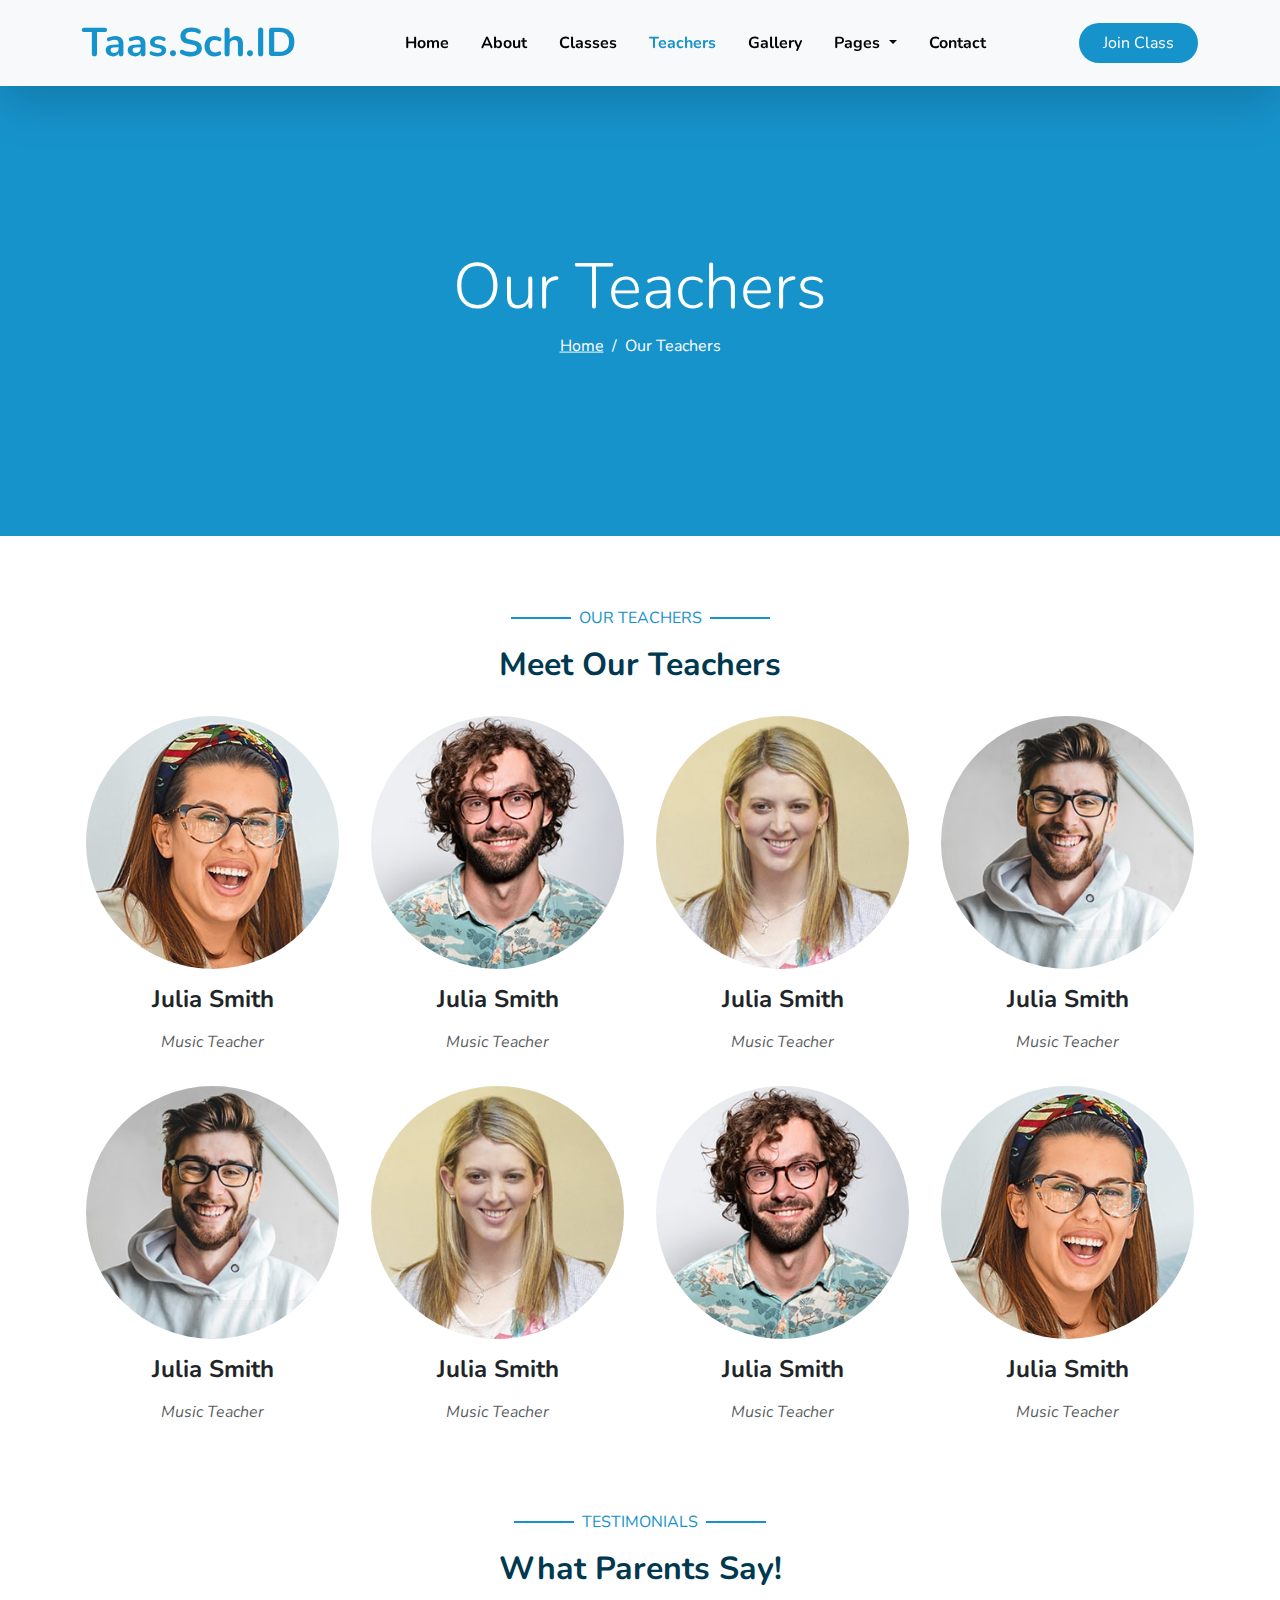
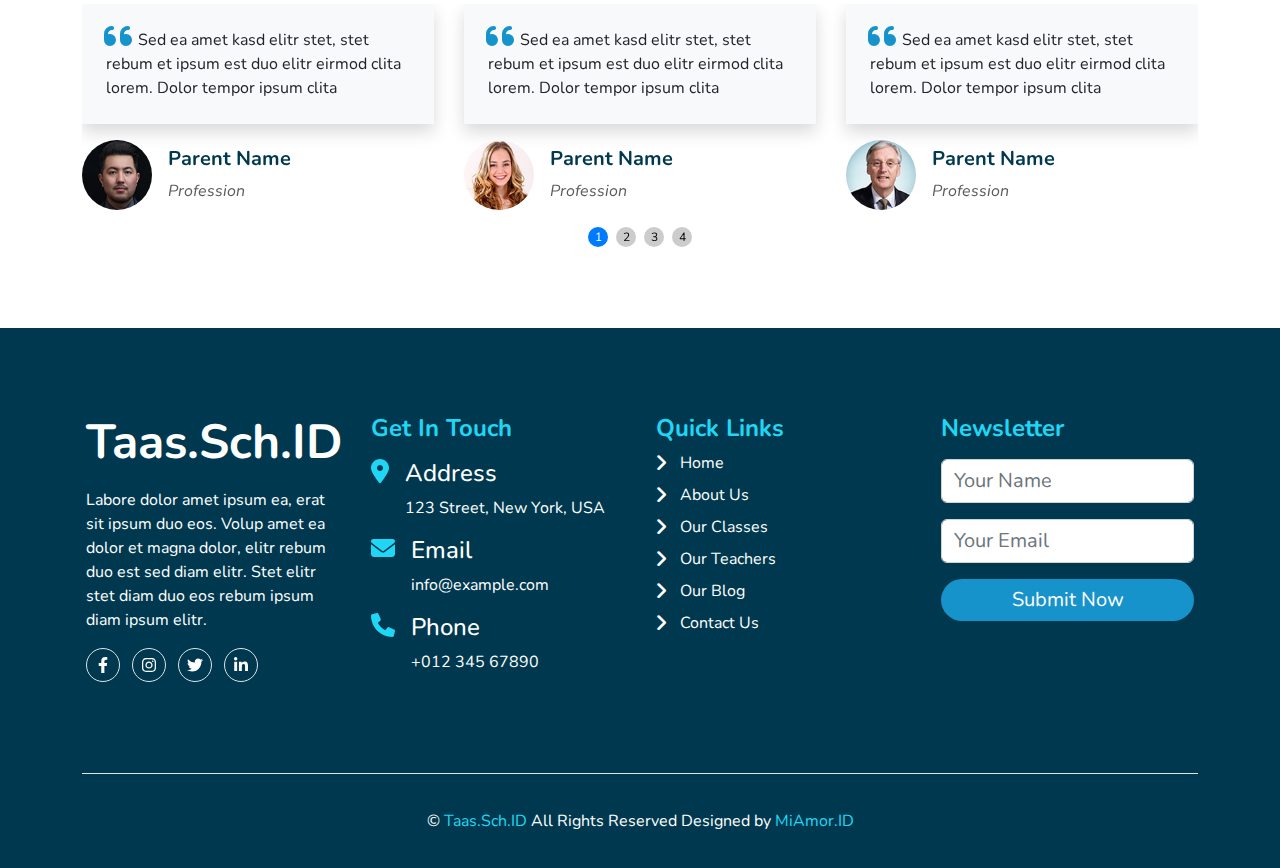
<file: teachers.html>
<!DOCTYPE html>
<html lang="en">
  <head>
    <meta charset="UTF-8" />
    <meta http-equiv="X-UA-Compatible" content="IE=edge" />
    <meta name="viewport" content="width=device-width, initial-scale=1.0" />
    <meta name="description" content="kindergarten-website-template" />
    <link rel="shortcut icon" href="img/header.png" type="image/x-icon" />

    <!-- Google fonts -->
    <link rel="preconnect" href="https://fonts.googleapis.com" />
    <link rel="preconnect" href="https://fonts.gstatic.com" crossorigin />
    <link
      href="https://fonts.googleapis.com/css2?family=Nunito:ital,wght@0,200;0,300;0,400;0,500;0,600;0,700;1,200;1,300;1,400;1,500;1,600;1,700&display=swap"
      rel="stylesheet"
    />

    <!-- import css files -->
    <link rel="stylesheet" href="css/all.min.css" />
    <link rel="stylesheet" href="css/bootstrap.min.css" />
    <link rel="stylesheet" href="css/swiper-bundle.min.css" />
    <link rel="stylesheet" href="css/main.css" />
    <link href="https://unpkg.com/aos@2.3.1/dist/aos.css" rel="stylesheet" />
    <title>Taas.Sch.ID - Kindergarten Website Template</title>
  </head>
  <body>
    <!-- Start navbar -->
    <nav class="navbar navbar-expand-lg bg-light shadow-lg sticky-top">
      <div class="container">
        <a class="navbar-brand fs-1 fw-bold" href="index.html">Taas.Sch.ID</a>
        <button
          class="navbar-toggler shadow-none"
          type="button"
          data-bs-toggle="collapse"
          data-bs-target="#navbarSupportedContent"
          aria-controls="navbarSupportedContent"
          aria-expanded="false"
          aria-label="Toggle navigation"
        >
          <span class="navbar-toggler-icon"></span>
        </button>
        <div class="collapse navbar-collapse" id="navbarSupportedContent">
          <ul class="navbar-nav m-auto mb-2 mb-lg-0">
            <li class="nav-item">
              <a
                class="nav-link py-2 px-3 fw-bold text-black"
                aria-current="page"
                href="index.html"
                >Home</a
              >
            </li>
            <li class="nav-item">
              <a class="nav-link py-2 px-3 fw-bold text-black" href="about.html"
                >About</a
              >
            </li>
            <li class="nav-item">
              <a
                class="nav-link py-2 px-3 fw-bold text-black"
                href="classes.html"
                >Classes</a
              >
            </li>
            <li class="nav-item">
              <a
                class="nav-link py-2 px-3 fw-bold text-black active"
                href="teachers.html"
                >Teachers</a
              >
            </li>
            <li class="nav-item">
              <a
                class="nav-link py-2 px-3 fw-bold text-black"
                href="gallery.html"
                >Gallery</a
              >
            </li>
            <li class="nav-item dropdown">
              <a
                class="nav-link py-2 px-3 fw-bold text-black dropdown-toggle"
                href="#"
                id="navbarDropdown"
                role="button"
                data-bs-toggle="dropdown"
                aria-expanded="false"
              >
                Pages
              </a>
              <ul class="dropdown-menu" aria-labelledby="navbarDropdown">
                <li>
                  <a class="dropdown-item" href="plog_grid.html">Blog Grid</a>
                </li>
                <li>
                  <a class="dropdown-item" href="plog_details.html"
                    >Blog Detail</a
                  >
                </li>
              </ul>
            </li>
            <li class="nav-item">
              <a
                class="nav-link py-2 px-3 fw-bold text-black"
                href="contact.html"
                >Contact</a
              >
            </li>
          </ul>
          <a
            href="#"
            class="main-link mb-2 mb-lg-0 d-inline-block text-decoration-none text-white py-2 px-4 rounded-pill"
            >Join Class</a
          >
        </div>
      </div>
    </nav>
    <!-- End navbar -->

    <!-- Start Beradcrumb -->
    <nav aria-label="breadcrumb" class="breadcrumb-section position-relative">
      <div class="position-absolute top-50 start-50 translate-middle">
        <h2 class="text-center display-3 text-white">Our Teachers</h2>
        <ol class="breadcrumb justify-content-center">
          <li class="breadcrumb-item">
            <a href="/" class="text-white">Home</a>
          </li>
          <li class="breadcrumb-item active text-white" aria-current="page">
            Our Teachers
          </li>
        </ol>
      </div>
    </nav>
    <!-- End Beradcrumb -->

    <!-- Start Our teachres -->
    <div class="our-teachers">
      <div class="container">
        <div class="main-heading text-center">
          <span class="text-uppercase position-relative d-inline-block px-2"
            >Our Teachers</span
          >
          <h2 class="fw-bold my-3">Meet Our Teachers</h2>
        </div>
        <div class="row row-cols-1 row-cols-sm-2 row-cols-lg-4">
          <div class="col p-3">
            <div class="item text-center">
              <div class="image position-relative">
                <img
                  src="img/team-1.jpg"
                  class="img-fluid w-100 rounded-circle"
                  alt="img"
                />
                <div
                  class="overlay position-absolute top-0 start-0 w-100 h-100 rounded-circle d-flex justify-content-center align-items-center"
                >
                  <div>
                    <i
                      class="fa-brands fa-facebook-f text-white border p-2 m-1 rounded-circle"
                    ></i>
                    <i
                      class="fa-brands fa-linkedin-in text-white border p-2 m-1 rounded-circle"
                    ></i>
                    <i
                      class="fa-brands fa-twitter text-white border p-2 m-1 rounded-circle"
                    ></i>
                  </div>
                </div>
              </div>
              <div class="fw-bold my-3 h4">Julia Smith</div>
              <div class="fst-italic text-muted">Music Teacher</div>
            </div>
          </div>
          <div class="col p-3">
            <div class="item text-center">
              <div class="image position-relative">
                <img
                  src="img/team-2.jpg"
                  class="img-fluid w-100 rounded-circle"
                  alt="img"
                />
                <div
                  class="overlay position-absolute top-0 start-0 w-100 h-100 rounded-circle d-flex justify-content-center align-items-center"
                >
                  <div>
                    <i
                      class="fa-brands fa-facebook-f text-white border p-2 m-1 rounded-circle"
                    ></i>
                    <i
                      class="fa-brands fa-linkedin-in text-white border p-2 m-1 rounded-circle"
                    ></i>
                    <i
                      class="fa-brands fa-twitter text-white border p-2 m-1 rounded-circle"
                    ></i>
                  </div>
                </div>
              </div>
              <div class="fw-bold my-3 h4">Julia Smith</div>
              <div class="fst-italic text-muted">Music Teacher</div>
            </div>
          </div>
          <div class="col p-3">
            <div class="item text-center">
              <div class="image position-relative">
                <img
                  src="img/team-3.jpg"
                  class="img-fluid w-100 rounded-circle"
                  alt="img"
                />
                <div
                  class="overlay position-absolute top-0 start-0 w-100 h-100 rounded-circle d-flex justify-content-center align-items-center"
                >
                  <div>
                    <i
                      class="fa-brands fa-facebook-f text-white border p-2 m-1 rounded-circle"
                    ></i>
                    <i
                      class="fa-brands fa-linkedin-in text-white border p-2 m-1 rounded-circle"
                    ></i>
                    <i
                      class="fa-brands fa-twitter text-white border p-2 m-1 rounded-circle"
                    ></i>
                  </div>
                </div>
              </div>
              <div class="fw-bold my-3 h4">Julia Smith</div>
              <div class="fst-italic text-muted">Music Teacher</div>
            </div>
          </div>
          <div class="col p-3">
            <div class="item text-center">
              <div class="image position-relative">
                <img
                  src="img/team-4.jpg"
                  class="img-fluid w-100 rounded-circle"
                  alt="img"
                />
                <div
                  class="overlay position-absolute top-0 start-0 w-100 h-100 rounded-circle d-flex justify-content-center align-items-center"
                >
                  <div>
                    <i
                      class="fa-brands fa-facebook-f text-white border p-2 m-1 rounded-circle"
                    ></i>
                    <i
                      class="fa-brands fa-linkedin-in text-white border p-2 m-1 rounded-circle"
                    ></i>
                    <i
                      class="fa-brands fa-twitter text-white border p-2 m-1 rounded-circle"
                    ></i>
                  </div>
                </div>
              </div>
              <div class="fw-bold my-3 h4">Julia Smith</div>
              <div class="fst-italic text-muted">Music Teacher</div>
            </div>
          </div>
          <div class="col p-3">
            <div class="item text-center">
              <div class="image position-relative">
                <img
                  src="img/team-4.jpg"
                  class="img-fluid w-100 rounded-circle"
                  alt="img"
                />
                <div
                  class="overlay position-absolute top-0 start-0 w-100 h-100 rounded-circle d-flex justify-content-center align-items-center"
                >
                  <div>
                    <i
                      class="fa-brands fa-facebook-f text-white border p-2 m-1 rounded-circle"
                    ></i>
                    <i
                      class="fa-brands fa-linkedin-in text-white border p-2 m-1 rounded-circle"
                    ></i>
                    <i
                      class="fa-brands fa-twitter text-white border p-2 m-1 rounded-circle"
                    ></i>
                  </div>
                </div>
              </div>
              <div class="fw-bold my-3 h4">Julia Smith</div>
              <div class="fst-italic text-muted">Music Teacher</div>
            </div>
          </div>
          <div class="col p-3">
            <div class="item text-center">
              <div class="image position-relative">
                <img
                  src="img/team-3.jpg"
                  class="img-fluid w-100 rounded-circle"
                  alt="img"
                />
                <div
                  class="overlay position-absolute top-0 start-0 w-100 h-100 rounded-circle d-flex justify-content-center align-items-center"
                >
                  <div>
                    <i
                      class="fa-brands fa-facebook-f text-white border p-2 m-1 rounded-circle"
                    ></i>
                    <i
                      class="fa-brands fa-linkedin-in text-white border p-2 m-1 rounded-circle"
                    ></i>
                    <i
                      class="fa-brands fa-twitter text-white border p-2 m-1 rounded-circle"
                    ></i>
                  </div>
                </div>
              </div>
              <div class="fw-bold my-3 h4">Julia Smith</div>
              <div class="fst-italic text-muted">Music Teacher</div>
            </div>
          </div>
          <div class="col p-3">
            <div class="item text-center">
              <div class="image position-relative">
                <img
                  src="img/team-2.jpg"
                  class="img-fluid w-100 rounded-circle"
                  alt="img"
                />
                <div
                  class="overlay position-absolute top-0 start-0 w-100 h-100 rounded-circle d-flex justify-content-center align-items-center"
                >
                  <div>
                    <i
                      class="fa-brands fa-facebook-f text-white border p-2 m-1 rounded-circle"
                    ></i>
                    <i
                      class="fa-brands fa-linkedin-in text-white border p-2 m-1 rounded-circle"
                    ></i>
                    <i
                      class="fa-brands fa-twitter text-white border p-2 m-1 rounded-circle"
                    ></i>
                  </div>
                </div>
              </div>
              <div class="fw-bold my-3 h4">Julia Smith</div>
              <div class="fst-italic text-muted">Music Teacher</div>
            </div>
          </div>
          <div class="col p-3">
            <div class="item text-center">
              <div class="image position-relative">
                <img
                  src="img/team-1.jpg"
                  class="img-fluid w-100 rounded-circle"
                  alt="img"
                />
                <div
                  class="overlay position-absolute top-0 start-0 w-100 h-100 rounded-circle d-flex justify-content-center align-items-center"
                >
                  <div>
                    <i
                      class="fa-brands fa-facebook-f text-white border p-2 m-1 rounded-circle"
                    ></i>
                    <i
                      class="fa-brands fa-linkedin-in text-white border p-2 m-1 rounded-circle"
                    ></i>
                    <i
                      class="fa-brands fa-twitter text-white border p-2 m-1 rounded-circle"
                    ></i>
                  </div>
                </div>
              </div>
              <div class="fw-bold my-3 h4">Julia Smith</div>
              <div class="fst-italic text-muted">Music Teacher</div>
            </div>
          </div>
        </div>
      </div>
    </div>
    <!-- End Our teachres -->

    <!-- Start Testimonials -->
    <div class="testimonial">
      <div class="container">
        <div class="main-heading text-center">
          <span class="text-uppercase position-relative d-inline-block px-2"
            >Testimonials</span
          >
          <h2 class="fw-bold my-3">What Parents Say!</h2>
        </div>
        <!-- Slider main container -->
        <div class="swiper">
          <!-- Additional required wrapper -->
          <div class="swiper-wrapper mb-5">
            <!-- Slides -->
            <div class="swiper-slide">
              <p class="bg-light p-4 shadow">
                Sed ea amet kasd elitr stet, stet rebum et ipsum est duo elitr
                eirmod clita lorem. Dolor tempor ipsum clita
              </p>
              <div class="d-flex align-items-center">
                <div class="flex-shrink-0">
                  <img
                    src="img/testimonial-1.jpg"
                    class="img-fluid rounded-circle"
                    alt="img"
                  />
                </div>
                <div class="flex-grow-1 ms-3">
                  <div class="name fw-bold h5">Parent Name</div>
                  <div class="job text-muted mt-2 fst-italic">Profession</div>
                </div>
              </div>
            </div>
            <div class="swiper-slide">
              <p class="bg-light p-4 shadow">
                Sed ea amet kasd elitr stet, stet rebum et ipsum est duo elitr
                eirmod clita lorem. Dolor tempor ipsum clita
              </p>
              <div class="d-flex align-items-center">
                <div class="flex-shrink-0">
                  <img
                    src="img/testimonial-2.jpg"
                    class="img-fluid rounded-circle"
                    alt="img"
                  />
                </div>
                <div class="flex-grow-1 ms-3">
                  <div class="name fw-bold h5">Parent Name</div>
                  <div class="job text-muted mt-2 fst-italic">Profession</div>
                </div>
              </div>
            </div>
            <div class="swiper-slide">
              <p class="bg-light p-4 shadow">
                Sed ea amet kasd elitr stet, stet rebum et ipsum est duo elitr
                eirmod clita lorem. Dolor tempor ipsum clita
              </p>
              <div class="d-flex align-items-center">
                <div class="flex-shrink-0">
                  <img
                    src="img/testimonial-3.jpg"
                    class="img-fluid rounded-circle"
                    alt="img"
                  />
                </div>
                <div class="flex-grow-1 ms-3">
                  <div class="name fw-bold h5">Parent Name</div>
                  <div class="job text-muted mt-2 fst-italic">Profession</div>
                </div>
              </div>
            </div>
            <div class="swiper-slide">
              <p class="bg-light p-4 shadow">
                Sed ea amet kasd elitr stet, stet rebum et ipsum est duo elitr
                eirmod clita lorem. Dolor tempor ipsum clita
              </p>
              <div class="d-flex align-items-center">
                <div class="flex-shrink-0">
                  <img
                    src="img/testimonial-4.jpg"
                    class="img-fluid rounded-circle"
                    alt="img"
                  />
                </div>
                <div class="flex-grow-1 ms-3">
                  <div class="name fw-bold h5">Parent Name</div>
                  <div class="job text-muted mt-2 fst-italic">Profession</div>
                </div>
              </div>
            </div>
          </div>
          <!-- If we need pagination -->
          <div class="swiper-pagination"></div>
        </div>
      </div>
    </div>
    <!-- End Testimonials -->

    <div class="separator"></div>

    <!-- Start Footer -->
    <footer>
      <div class="container text-white">
        <div class="row row-cols-1 row-cols-md-2 row-cols-lg-4">
          <div class="col p-3">
            <div class="box">
              <a
                class="display-5 fw-bold text-decoration-none text-white"
                href="#"
                >Taas.Sch.ID</a
              >
              <p class="my-3">
                Labore dolor amet ipsum ea, erat sit ipsum duo eos. Volup amet
                ea dolor et magna dolor, elitr rebum duo est sed diam elitr.
                Stet elitr stet diam duo eos rebum ipsum diam ipsum elitr.
              </p>
              <ul class="list-unstyled mb-0">
                <li class="list-inline-item">
                  <a href="#"
                    ><i
                      class="fa-brands fa-facebook-f text-white border rounded-circle p-2"
                    ></i
                  ></a>
                </li>
                <li class="list-inline-item">
                  <a href="#">
                    <i
                      class="fa-brands fa-instagram text-white border rounded-circle p-2"
                    ></i>
                  </a>
                </li>
                <li class="list-inline-item">
                  <a href="#">
                    <i
                      class="fa-brands fa-twitter text-white border rounded-circle p-2"
                    ></i>
                  </a>
                </li>
                <li class="list-inline-item">
                  <a href="#">
                    <i
                      class="fa-brands fa-linkedin-in text-white border rounded-circle p-2"
                    ></i>
                  </a>
                </li>
              </ul>
            </div>
          </div>
          <div class="col p-3">
            <div class="box">
              <div class="title fw-bold h4">Get In Touch</div>
              <div class="address d-flex mt-3">
                <div class="flex-shrink-0">
                  <i class="icon fa-solid fa-location-dot fa-xl"></i>
                </div>
                <div class="flex-grow-1 ms-3">
                  <div class="h4">Address</div>
                  <div>123 Street, New York, USA</div>
                </div>
              </div>
              <div class="email d-flex mt-3">
                <div class="flex-shrink-0">
                  <i class="icon fa-solid fa-envelope fa-xl"></i>
                </div>
                <div class="flex-grow-1 ms-3">
                  <div class="h4">Email</div>
                  <div>info@example.com</div>
                </div>
              </div>
              <div class="phone d-flex mt-3">
                <div class="flex-shrink-0">
                  <i class="icon fa-solid fa-phone fa-xl"></i>
                </div>
                <div class="flex-grow-1 ms-3">
                  <div class="h4">Phone</div>
                  <div>+012 345 67890</div>
                </div>
              </div>
            </div>
          </div>
          <div class="col p-3">
            <div class="box">
              <div class="title fw-bold h4">Quick Links</div>
              <div class="links">
                <a
                  href="index.html"
                  class="d-block text-decoration-none text-white mt-2 ps-4 position-relative"
                  >Home</a
                >
                <a
                  href="about.html"
                  class="d-block text-decoration-none text-white mt-2 ps-4 position-relative"
                  >About Us</a
                >
                <a
                  href="classes.html"
                  class="d-block text-decoration-none text-white mt-2 ps-4 position-relative"
                  >Our Classes</a
                >
                <a
                  href="teachers.html"
                  class="d-block text-decoration-none text-white mt-2 ps-4 position-relative"
                  >Our Teachers</a
                >
                <a
                  href="plog_grid.html"
                  class="d-block text-decoration-none text-white mt-2 ps-4 position-relative"
                  >Our Blog</a
                >
                <a
                  href="contact.html"
                  class="d-block text-decoration-none text-white mt-2 ps-4 position-relative"
                  >Contact Us</a
                >
              </div>
            </div>
          </div>
          <div class="col p-3">
            <div class="box">
              <div class="title fw-bold h4">Newsletter</div>
              <form action="">
                <input
                  type="text"
                  placeholder="Your Name"
                  class="form-control shadow-none fs-5 my-3"
                />
                <input
                  type="email"
                  placeholder="Your Email"
                  class="form-control shadow-none fs-5 my-3"
                />
                <input
                  type="submit"
                  value="Submit Now"
                  class="form-control shadow-none fs-5 my-3 rounded-pill border-0 text-white"
                />
              </form>
            </div>
          </div>
        </div>
        <div class="copy-right text-center border-top">
          &copy;
          <a href="#" class="text-decoration-none">
            <span>Taas.Sch.ID</span>
          </a>
          All Rights Reserved Designed by
          <span> MiAmor.ID</span>
        </div>
      </div>
    </footer>
    <!-- End Footer -->

    <!-- import js files -->
    <script src="js/all.min.js"></script>
    <script src="js/bootstrap.bundle.min.js"></script>
    <script src="js/swiper-bundle.min.js"></script>
    <script src="https://unpkg.com/aos@2.3.1/dist/aos.js"></script>
    <script src="js/main.js"></script>
  </body>
</html>
</file>
<file: css/main.css>
.main-link{background-color:#1793cc;-webkit-transition:.5s;transition:.5s}.main-link:hover{background-color:#0097ae}.second-link{background-color:#00394f;-webkit-transition:.5s;transition:.5s}.second-link:hover{background-color:#001d29}.separator{padding-bottom:70px}.main-heading span{color:#1793cc}.main-heading span::after,.main-heading span::before{content:"";position:absolute;top:50%;width:60px;height:2px;background-color:#1793cc;-webkit-transform:translateY(-50%);transform:translateY(-50%)}.main-heading span::after{left:100%}.main-heading span::before{right:100%}.main-heading h2{color:#00394f}.modal .modal-body img{width:100%}.modal.fade .modal-dialog{-webkit-transform:scale(0);transform:scale(0)}.modal.show .modal-dialog{-webkit-transform:none;transform:none}body{font-family:"Nunito", sans-serif;overflow-x:hidden}@-webkit-keyframes show_item{0%{-webkit-transform:scale(0);transform:scale(0)}100%{-webkit-transform:none;transform:none}}@keyframes show_item{0%{-webkit-transform:scale(0);transform:scale(0)}100%{-webkit-transform:none;transform:none}}.navbar .navbar-brand{color:#1793cc}.navbar .collapse .navbar-nav .nav-link:hover,.navbar .collapse .navbar-nav .nav-link.active{color:#1793cc !important}.landing{padding-top:70px;padding-bottom:70px;background-color:#1793cc}.features{padding-top:70px;padding-bottom:70px}.features .item{cursor:pointer;-webkit-transition:.5s;transition:.5s}.features .item svg{color:#1793cc}.about-us{padding-top:70px;padding-bottom:70px}.about-us .main-heading span::before{display:none}.about-us .content .item{height:calc(100% / 3)}.about-us .content .item:last-of-type{border-bottom:1px solid #dee2e6}.about-us .content .item::before{font:var(--fa-font-solid);content:"";position:absolute;top:50%;left:0;-webkit-transform:translateY(-50%);transform:translateY(-50%);font-size:20px}.popular-classes{padding-top:70px;padding-bottom:70px}.popular-classes .class h2{color:#00394f}.popular-classes .class .list{width:80%;margin:auto}.popular-classes .class .list .item span{-ms-flex-preferred-size:50%;flex-basis:50%}.book-seat{padding-top:70px;padding-bottom:70px}.book-seat .heading span{color:#1793cc}.book-seat .heading span::after{content:"";position:absolute;top:50%;left:100%;width:60px;height:2px;margin-left:10px;background-color:#1793cc;-webkit-transform:translateY(-50%);transform:translateY(-50%)}.book-seat .heading h2{color:#00394f}.book-seat .content li::before{font:var(--fa-font-solid);content:"";position:absolute;top:50%;left:0;-webkit-transform:translateY(-50%);transform:translateY(-50%);font-size:20px;color:green}.book-seat form{background-color:#1793cc}.book-seat form h2{background-color:#00394f}.our-teachers{padding-top:70px;padding-bottom:70px}.our-teachers .item .image .overlay{opacity:0;-webkit-transition:.5s;transition:.5s;background:rgba(18,125,142,0.6)}.our-teachers .item .image .overlay svg{width:20px;height:20px;cursor:pointer;-webkit-transition:.5s;transition:.5s}.our-teachers .item .image .overlay svg:hover{background-color:#fff;color:#000 !important}.our-teachers .item:hover .overlay{opacity:1}.testimonial .swiper .swiper-slide p{text-indent:2rem}.testimonial .swiper .swiper-slide p::before{font:var(--fa-font-solid);content:"";position:absolute;top:50%;left:0;-webkit-transform:translateY(-50%);transform:translateY(-50%);font-size:20px;top:2rem;left:-10px;font-size:2rem;color:#1793cc}.testimonial .swiper .swiper-slide img{width:70px}.testimonial .swiper .swiper-slide .name{color:#00394f}.testimonial .swiper .swiper-pagination .swiper-pagination-bullet{width:20px;height:20px;text-align:center;line-height:20px;font-size:12px;color:#000;opacity:1;background:rgba(0,0,0,0.2)}.testimonial .swiper .swiper-pagination .swiper-pagination-bullet-active{color:#fff;background:#007aff}.articles{padding-top:70px;padding-bottom:70px}.articles .pagination .page-item.active a{background-color:#1793cc;border-color:#1793cc}footer{background-color:#00394f}footer .row{padding-top:70px;padding-bottom:70px}footer ul li svg{width:1rem !important;height:1rem !important;-webkit-transition:.5s;transition:.5s}footer ul li svg:hover{background-color:#1fd7f4}footer .title{color:#1fd7f4}footer .icon{color:#1fd7f4}footer .links a{-webkit-transition:.5s;transition:.5s}footer .links a:hover{color:#1fd7f4 !important;margin-left:10px}footer .links a::after{font:var(--fa-font-solid);content:"";position:absolute;top:50%;left:0;-webkit-transform:translateY(-50%);transform:translateY(-50%);font-size:20px}footer form input[type="submit"]{background-color:#1793cc;-webkit-transition:.5s;transition:.5s}footer form input[type="submit"]:hover{background-color:#1fd7f4}footer .copy-right{padding-top:35px;padding-bottom:35px}footer .copy-right span{color:#1fd7f4}.gallery{padding-top:70px;padding-bottom:70px}.gallery .btn-group .btn{border-color:#1793cc;color:#1793cc}.gallery .btn-group .btn:hover{background-color:#1793cc;color:#fff}.gallery .btn-group input:checked+.btn{background-color:#1793cc;color:#fff}.gallery .item .overlay{width:70%;height:70%;background-color:#1793cc;cursor:pointer;opacity:0;-webkit-transition:.5s;transition:.5s}.gallery .item:hover .overlay{opacity:0.8}.gallery .item.hide{display:none}.gallery .item.show{display:block;-webkit-animation:show_item 1s;animation:show_item 1s}.contact-us{padding-top:70px;padding-bottom:70px}.contact-us textarea{height:200px}.contact-us svg{background-color:#1793cc;width:20px;height:20px}.breadcrumb-section{background-color:#1793cc;height:50vh}.breadcrumb-section .breadcrumb-item::before{color:#fff}

/*# sourceMappingURL=main.css.map */
</file>
